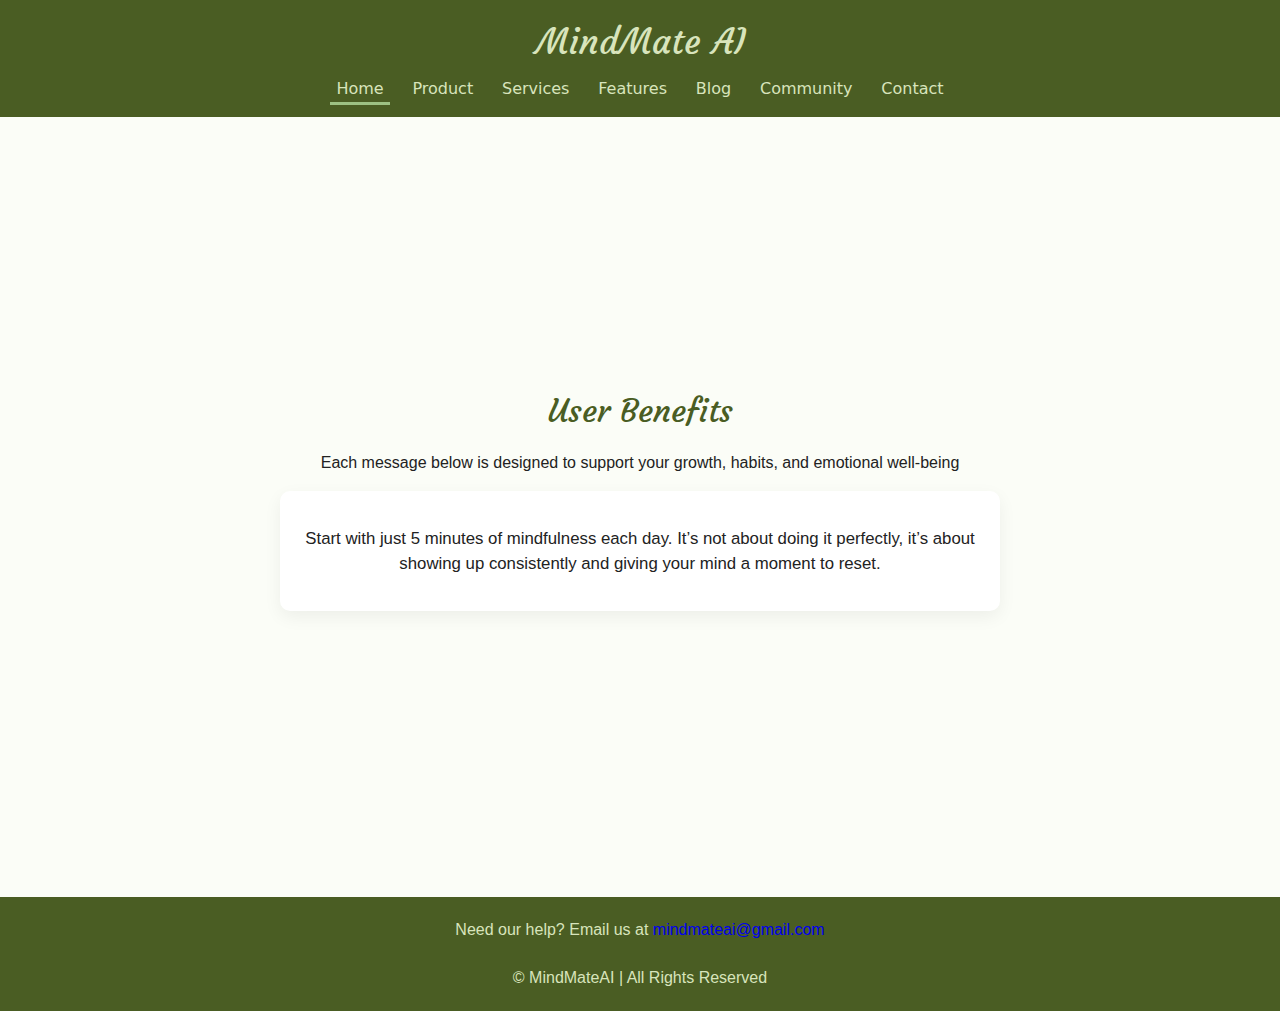
<file: benefits.html>
<!DOCTYPE html>
<html lang="en">
<head>
  <meta charset="utf-8"/>
  <meta name="viewport" content="width=device-width,initial-scale=1"/>
  <title>MindMate AI | Benefits</title>

<link rel="preconnect" href="https://fonts.googleapis.com">
<link rel="preconnect" href="https://fonts.gstatic.com" crossorigin>
<link href="https://fonts.googleapis.com/css2?family=Courgette&display=swap" rel="stylesheet">

  <link rel="stylesheet" href="style.css">
  <script src="script.js" defer></script>
</head>
<body>

       <header class="site-header">
    <h1 class="site-title courgette-regular">MindMate AI</h1>
    <nav class="nav-inner">
      <ul class="nav-links">
        <li><a href="index.html" class="nav-link active">Home</a></li>
        <li><a href="product.html" class="nav-link">Product</a></li>
        <li><a href="services.html" class="nav-link">Services</a></li>
        <li><a href="features.html" class="nav-link">Features</a></li>
        <li><a href="blog.html" class="nav-link">Blog</a></li>
        <li><a href="community.html" class="nav-link">Community</a></li>
        <li><a href="contact.html" class="nav-link">Contact</a></li>
      </ul>
    </nav>
  </header>

  <main class="page-center narrow">
    <h1 class="page-title courgette-regular" style="color:var(--brand)">User Benefits</h1>
    <p>Each message below is designed to support your growth, habits, and emotional well-being</p>
    <div class="card rotating" id="tips">
    </div>
  </main>

<footer>
  <div class="content">
      <p>Need our help? Email us at <a href="mindmateai@gmail.com">mindmateai@gmail.com</a></p>    <ul class="sm">
    </ul>
  </div>
</br>
  <p class="copyright">
    &copy; <span id="year"></span> MindMateAI | All Rights Reserved
  </p>
</footer>

</body>
</html>
</file>
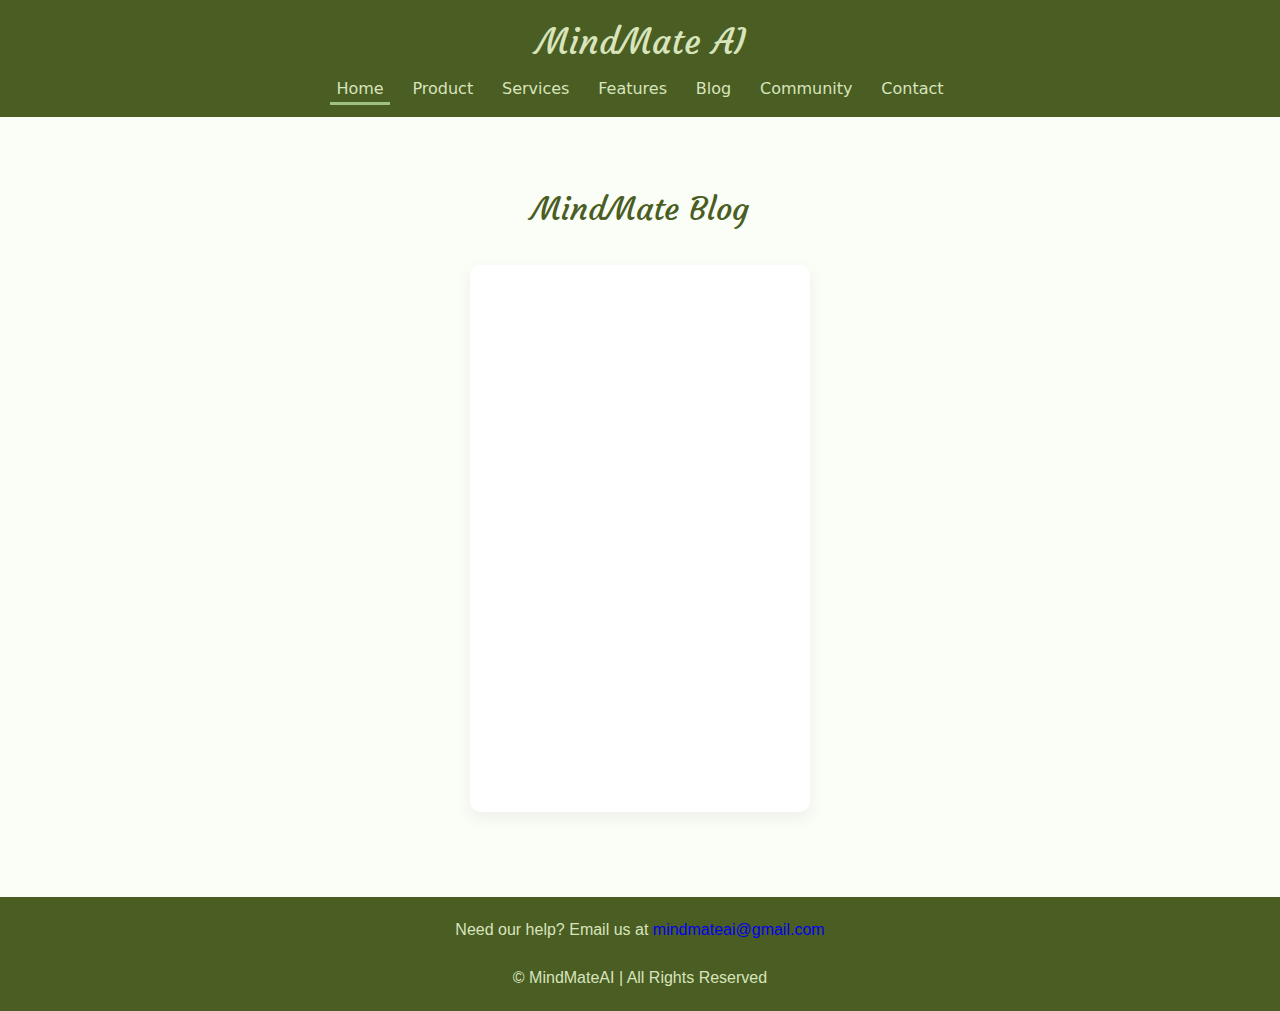
<file: blog.html>
<!DOCTYPE html>
<html lang="en">
<head>
  <meta charset="utf-8"/>
  <meta name="viewport" content="width=device-width,initial-scale=1"/>
  <title>MindMate AI | Blog</title>

<link rel="preconnect" href="https://fonts.googleapis.com">
<link rel="preconnect" href="https://fonts.gstatic.com" crossorigin>
<link href="https://fonts.googleapis.com/css2?family=Courgette&display=swap" rel="stylesheet">

  <link rel="stylesheet" href="style.css">
</head>
<body>

    <header class="site-header">
    <h1 class="site-title courgette-regular">MindMate AI</h1>
    <nav class="nav-inner">
      <ul class="nav-links">
        <li><a href="index.html" class="nav-link active">Home</a></li>
        <li><a href="product.html" class="nav-link">Product</a></li>
        <li><a href="services.html" class="nav-link">Services</a></li>
        <li><a href="features.html" class="nav-link">Features</a></li>
        <li><a href="blog.html" class="nav-link">Blog</a></li>
        <li><a href="community.html" class="nav-link">Community</a></li>
        <li><a href="contact.html" class="nav-link">Contact</a></li>
      </ul>
    </nav>
  </header>

  <main class="page-center">
    <h1 class="page-title courgette-regular" style="color:var(--brand)">MindMate Blog</h1>

    <div class="card">
      <iframe src="https://actionforhappiness.org/headspace?https://actionforhappiness.org/join-us-confirmation*&gad_source=1&gad_campaignid=22120083839&gbraid=0AAAAADmfNbfmkEEL3FBrxcBdGZkwuCkX-&gclid=CjwKCAjwisnGBhAXEiwA0zEOR1WsmKS9gO9FX-bnfrfbTNXfZh-SsvrDPRcjEqatWKAv45Ss1wzASBoCx2YQAvD_BwE" 
        width="100%" height="500" style="border:none;border-radius:10px;">
      </iframe>
    </div>
  </main>

<footer>
  <div class="content">
      <p>Need our help? Email us at <a href="mindmateai@gmail.com">mindmateai@gmail.com</a></p>    <ul class="sm">
    </ul>
  </div>
</br>
  <p class="copyright">
    &copy; <span id="year"></span> MindMateAI | All Rights Reserved
  </p>
</footer>

</body>
</html>
</file>
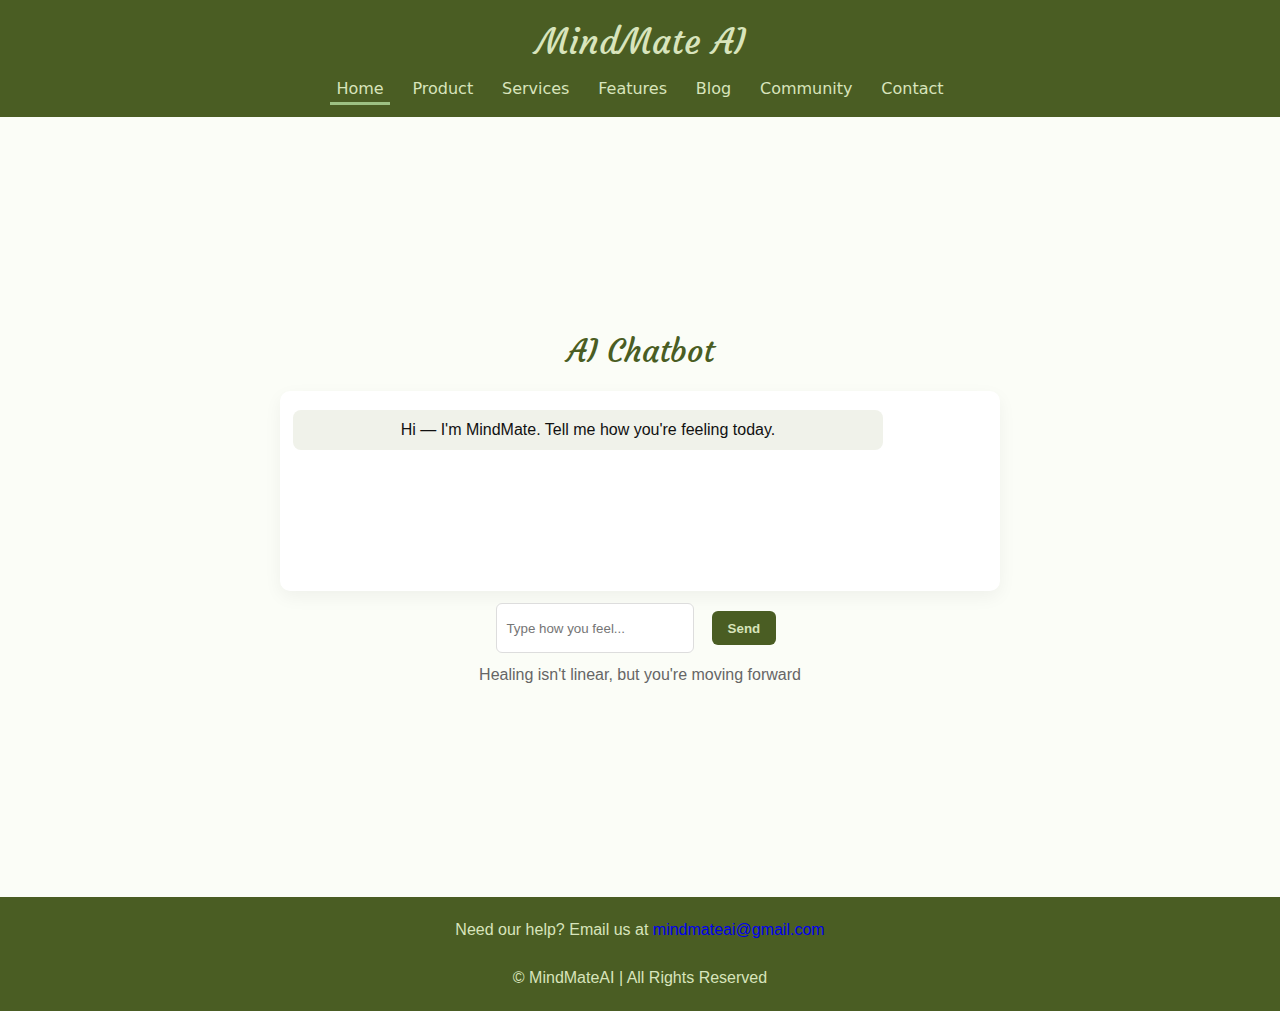
<file: chatbot.html>
<!DOCTYPE html>
<html lang="en">
<head>
  <meta charset="utf-8"/>
  <meta name="viewport" content="width=device-width,initial-scale=1"/>
  <title>MindMate AI | Chatbot</title>

  <link rel="preconnect" href="https://fonts.googleapis.com">
  <link rel="preconnect" href="https://fonts.gstatic.com" crossorigin>
  <link href="https://fonts.googleapis.com/css2?family=Courgette&family=Libertinus+Keyboard&display=swap" rel="stylesheet">

  <link rel="stylesheet" href="style.css">
  <script src="script.js" defer></script>
</head>
<body>

     <header class="site-header">
    <h1 class="site-title courgette-regular">MindMate AI</h1>
    <nav class="nav-inner">
      <ul class="nav-links">
        <li><a href="index.html" class="nav-link active">Home</a></li>
        <li><a href="product.html" class="nav-link">Product</a></li>
        <li><a href="services.html" class="nav-link">Services</a></li>
        <li><a href="features.html" class="nav-link">Features</a></li>
        <li><a href="blog.html" class="nav-link">Blog</a></li>
        <li><a href="community.html" class="nav-link">Community</a></li>
        <li><a href="contact.html" class="nav-link">Contact</a></li>
      </ul>
    </nav>
  </header>

  <main class="page-center narrow">
    <h1 class="page-title courgette-regular" style="color:var(--brand)">AI Chatbot</h1>

    <div class="chatbox" id="chatbox">
      <div class="bot-msg">Hi — I'm MindMate. Tell me how you're feeling today.</div>
    </div>

    <form id="chatForm" class="chat-form">
      <input id="chatInput" placeholder="Type how you feel..." autocomplete="off" required />
      <button class="btn">Send</button>
    </form>
    <p class="muted">Healing isn't linear, but you're moving forward</p>
  </main>

<footer>
  <div class="content">
      <p>Need our help? Email us at <a href="mindmateai@gmail.com">mindmateai@gmail.com</a></p>    <ul class="sm">
    </ul>
  </div>
</br>
  <p class="copyright">
    &copy; <span id="year"></span> MindMateAI | All Rights Reserved
  </p>
</footer>

</body>
</html>
</file>
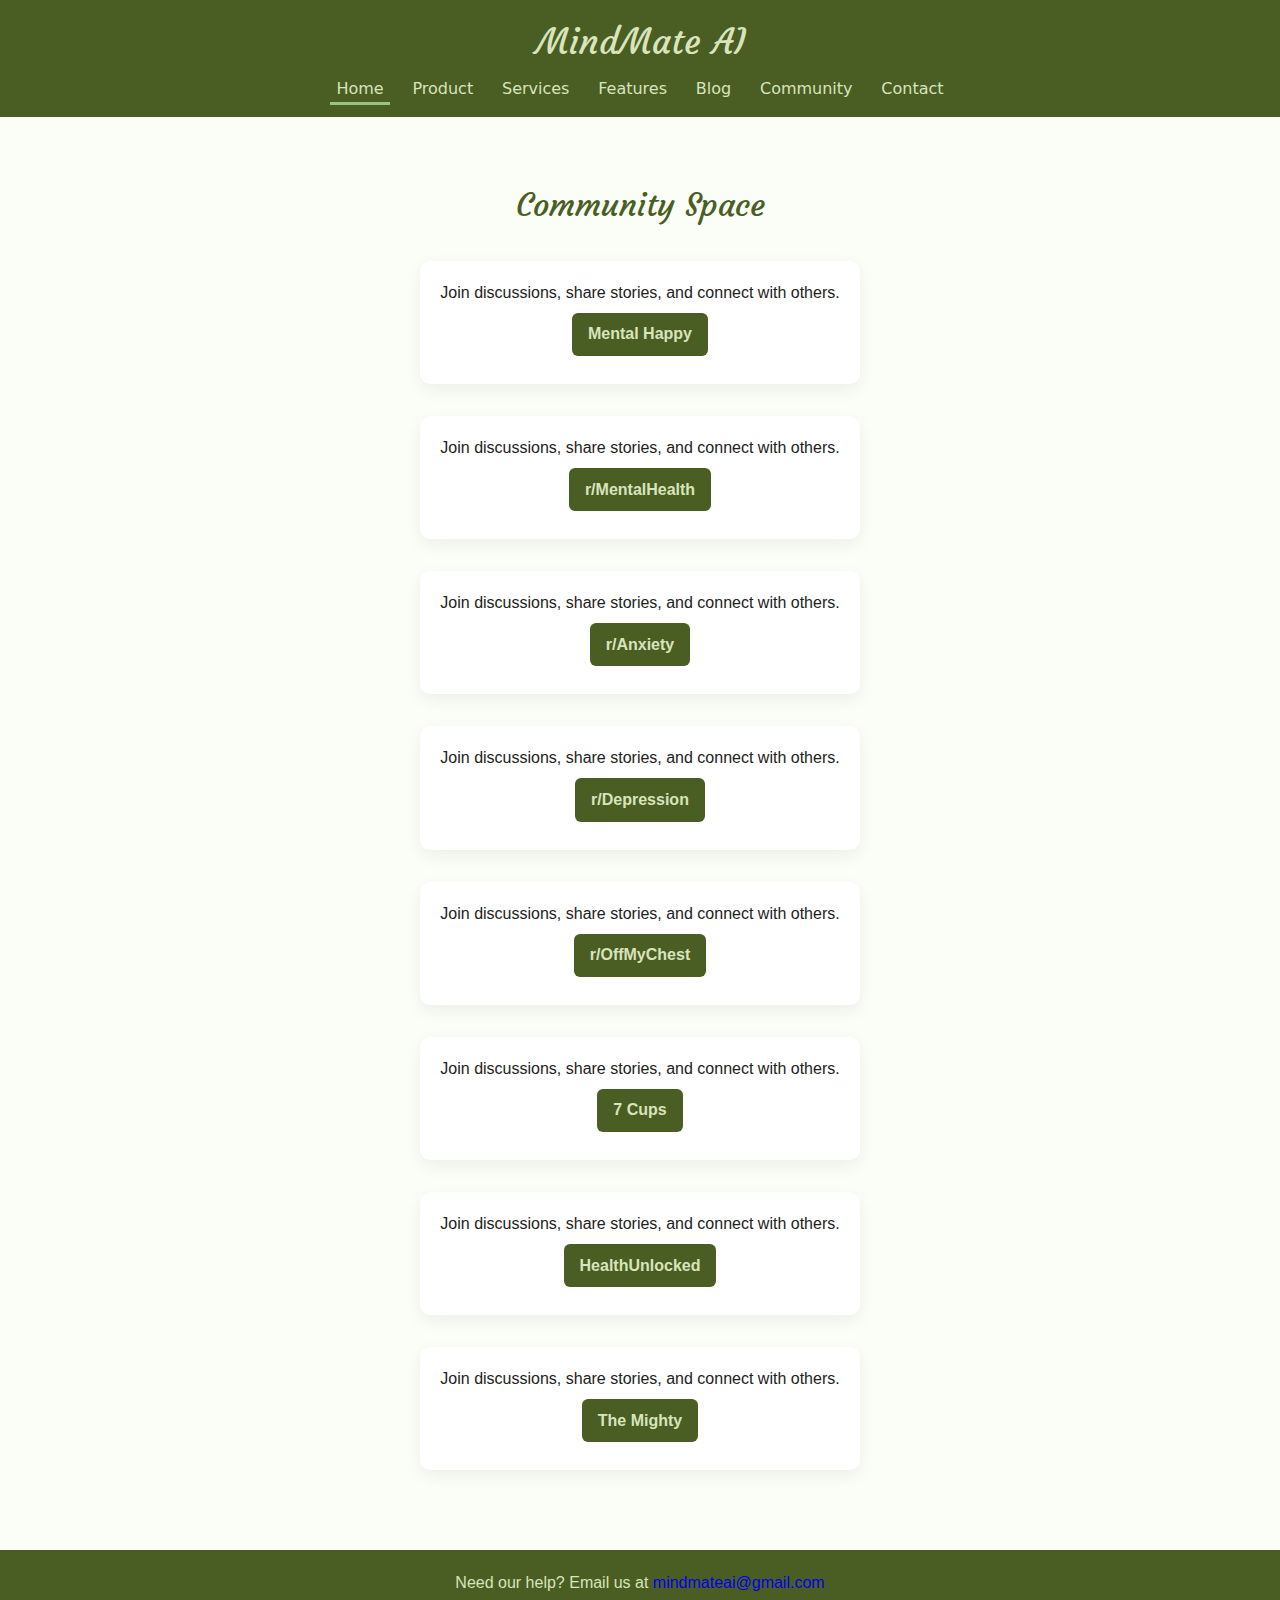
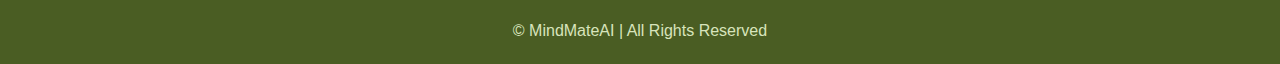
<file: community.html>
<!DOCTYPE html>
<html lang="en">
<head>
  <meta charset="utf-8"/>
  <meta name="viewport" content="width=device-width,initial-scale=1"/>
  <title>MindMate AI | Community</title>

<link rel="preconnect" href="https://fonts.googleapis.com">
<link rel="preconnect" href="https://fonts.gstatic.com" crossorigin>
<link href="https://fonts.googleapis.com/css2?family=Courgette&display=swap" rel="stylesheet">

  <link rel="stylesheet" href="style.css">
</head>
<body>

    <header class="site-header">
    <h1 class="site-title courgette-regular">MindMate AI</h1>
    <nav class="nav-inner">
      <ul class="nav-links">
        <li><a href="index.html" class="nav-link active">Home</a></li>
        <li><a href="product.html" class="nav-link">Product</a></li>
        <li><a href="services.html" class="nav-link">Services</a></li>
        <li><a href="features.html" class="nav-link">Features</a></li>
        <li><a href="blog.html" class="nav-link">Blog</a></li>
        <li><a href="community.html" class="nav-link">Community</a></li>
        <li><a href="contact.html" class="nav-link">Contact</a></li>
      </ul>
    </nav>
  </header>

  <main class="page-center">
    <h1 class="page-title courgette-regular" style="color:var(--brand)">Community Space</h1>

    <div class="card">
      <p>Join discussions, share stories, and connect with others.</p>
      <a href="https://www.mentalhappy.com/" 
         class="btn" target="_blank">Mental Happy</a>
    </div>
        <div class="card">
      <p>Join discussions, share stories, and connect with others.</p>
      <a href="https://www.reddit.com/r/mentalhealth/" 
         class="btn" target="_blank">r/MentalHealth</a>
    </div>
        <div class="card">
      <p>Join discussions, share stories, and connect with others.</p>
      <a href="https://www.reddit.com/r/Anxiety/" 
         class="btn" target="_blank">r/Anxiety</a>
    </div>
        <div class="card">
      <p>Join discussions, share stories, and connect with others.</p>
      <a href="https://www.reddit.com/r/depression/" 
         class="btn" target="_blank">r/Depression</a>
    </div>
        <div class="card">
      <p>Join discussions, share stories, and connect with others.</p>
      <a href="https://www.reddit.com/r/offmychest/" 
         class="btn" target="_blank">r/OffMyChest</a>
    </div>
        <div class="card">
      <p>Join discussions, share stories, and connect with others.</p>
      <a href="https://www.7cups.com/" 
         class="btn" target="_blank">7 Cups</a>
    </div>
        <div class="card">
      <p>Join discussions, share stories, and connect with others.</p>
      <a href="https://healthunlocked.com/" 
         class="btn" target="_blank">HealthUnlocked</a>
    </div>
        <div class="card">
      <p>Join discussions, share stories, and connect with others.</p>
      <a href="https://themighty.com/" 
         class="btn" target="_blank">The Mighty</a>
    </div>
  </main>

<footer>
  <div class="content">
      <p>Need our help? Email us at <a href="mindmateai@gmail.com">mindmateai@gmail.com</a></p>    <ul class="sm">
    </ul>
  </div>
</br>
  <p class="copyright">
    &copy; <span id="year"></span> MindMateAI | All Rights Reserved
  </p>
</footer>

</body>
</html>
</file>
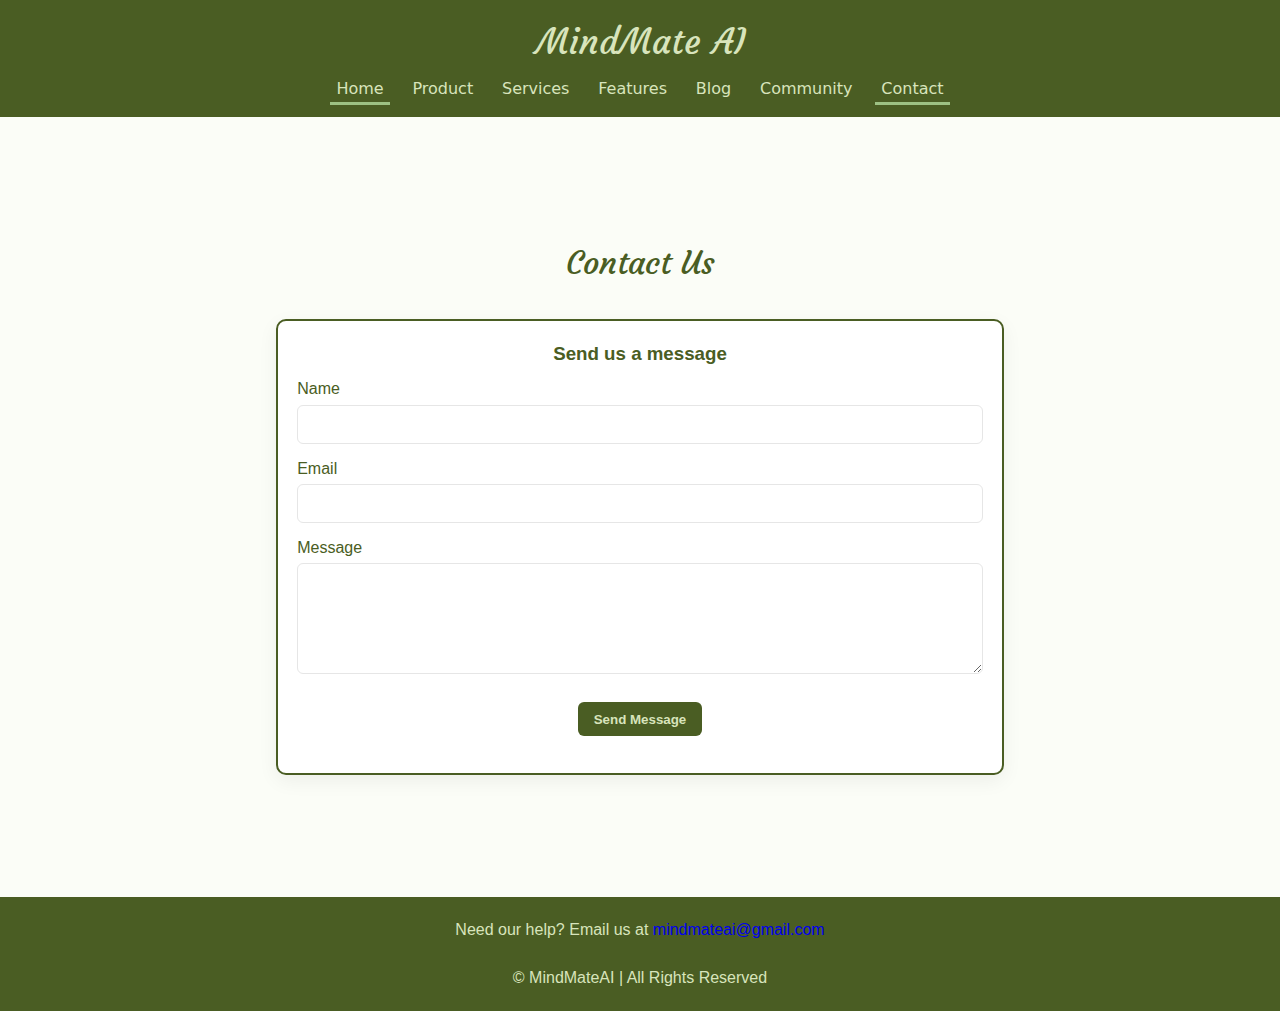
<file: contact.html>
<!DOCTYPE html>
<html lang="en">
<head>
  <meta charset="utf-8"/>
  <meta name="viewport" content="width=device-width,initial-scale=1"/>
  <title>MindMate AI | Contact</title>

<link rel="preconnect" href="https://fonts.googleapis.com">
<link rel="preconnect" href="https://fonts.gstatic.com" crossorigin>
<link href="https://fonts.googleapis.com/css2?family=Courgette&display=swap" rel="stylesheet">

  <link rel="stylesheet" href="style.css">
  <script src="script.js" defer></script>
</head>
<body>

    <header class="site-header">
    <h1 class="site-title courgette-regular">MindMate AI</h1>
    <nav class="nav-inner">
      <ul class="nav-links">
        <li><a href="index.html" class="nav-link active">Home</a></li>
        <li><a href="product.html" class="nav-link">Product</a></li>
        <li><a href="services.html" class="nav-link">Services</a></li>
        <li><a href="features.html" class="nav-link">Features</a></li>
        <li><a href="blog.html" class="nav-link">Blog</a></li>
        <li><a href="community.html" class="nav-link">Community</a></li>
        <li><a href="contact.html" class="nav-link">Contact</a></li>
      </ul>
    </nav>
  </header>

  <main class="page-center narrow">
    <h1 class="page-title courgette-regular" style="color:var(--brand)">Contact Us</h1>

    <div class="contact-wrap">
      <form id="contactForm" class="contact-form">
        <h3>Send us a message</h3>
        <div class="field">
          <label>Name</label>
          <input type="text" id="name" required />
        </div>
        <div class="field">
          <label>Email</label>
          <input type="email" id="email" required/>
        </div>
        <div class="field">
          <label>Message</label>
          <textarea id="message" rows="5" required></textarea>
        </div>
        <button class="btn" type="submit">Send Message</button>
        <p id="formMessage" class="muted"></p>
      </form>
    </div>
  </main>

<footer>
  <div class="content">
      <p>Need our help? Email us at <a href="mindmateai@gmail.com">mindmateai@gmail.com</a></p>    <ul class="sm">
    </ul>
  </div>
</br>
  <p class="copyright">
    &copy; <span id="year"></span> MindMateAI | All Rights Reserved
  </p>
</footer>

</body>
</html>
</file>
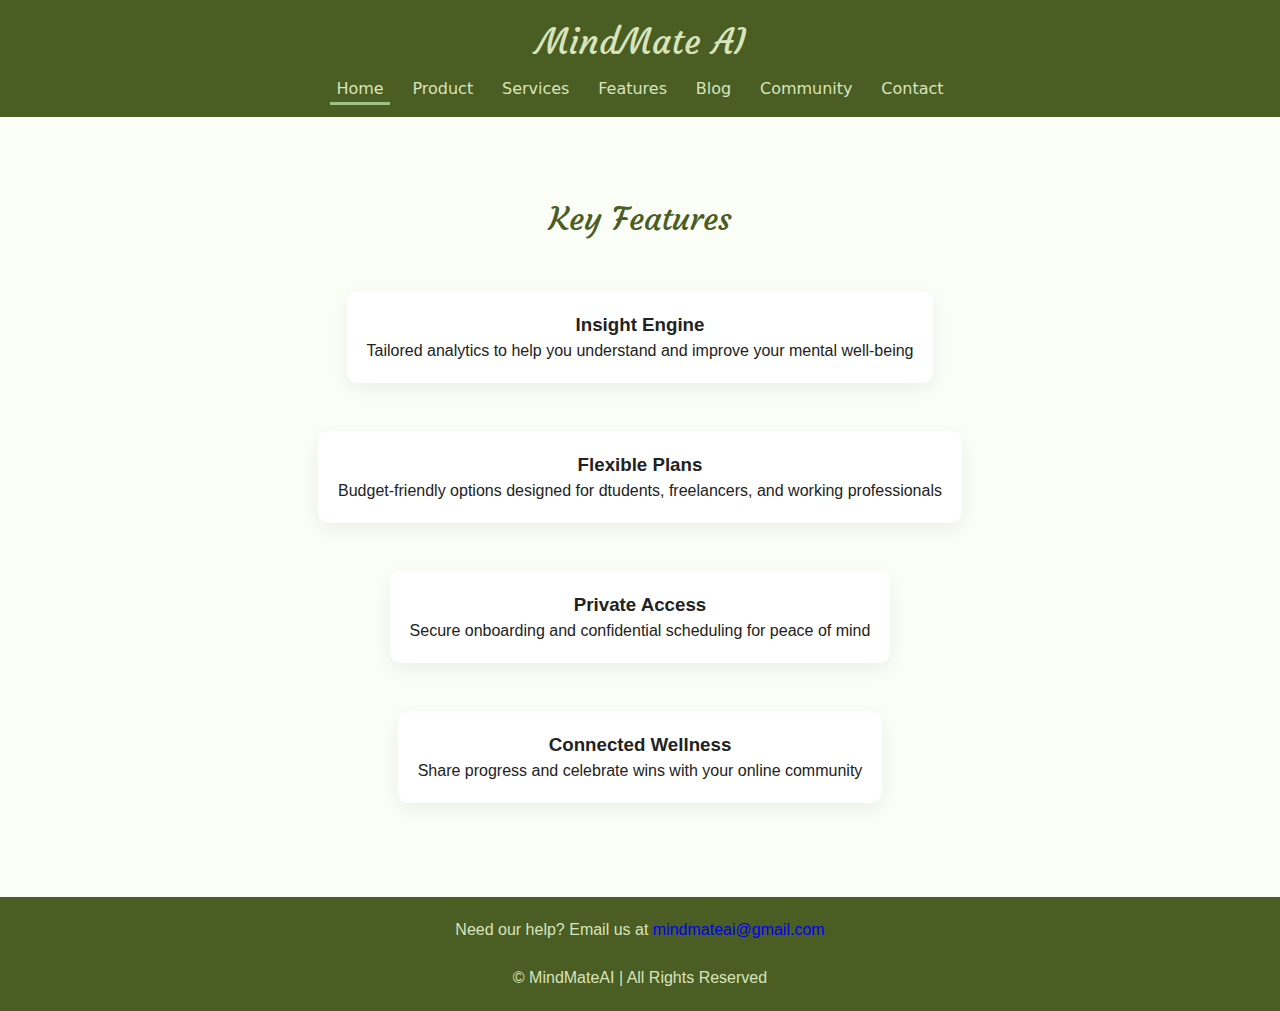
<file: features.html>
<!DOCTYPE html>
<html lang="en">
<head>
  <meta charset="utf-8"/>
  <meta name="viewport" content="width=device-width,initial-scale=1"/>
  <title>MindMate AI | Features</title>

<link rel="preconnect" href="https://fonts.googleapis.com">
<link rel="preconnect" href="https://fonts.gstatic.com" crossorigin>
<link href="https://fonts.googleapis.com/css2?family=Courgette&display=swap" rel="stylesheet">

  <link rel="stylesheet" href="style.css">
</head>
<body>

<header class="site-header">
    <h1 class="site-title courgette-regular">MindMate AI</h1>
    <nav class="nav-inner">
      <ul class="nav-links">
        <li><a href="index.html" class="nav-link active">Home</a></li>
        <li><a href="product.html" class="nav-link">Product</a></li>
        <li><a href="services.html" class="nav-link">Services</a></li>
        <li><a href="features.html" class="nav-link">Features</a></li>
        <li><a href="blog.html" class="nav-link">Blog</a></li>
        <li><a href="community.html" class="nav-link">Community</a></li>
        <li><a href="contact.html" class="nav-link">Contact</a></li>
      </ul>
    </nav>
  </header>

  <main class="page-center">
    <h1 class="page-title courgette-regular" style="color:var(--brand)">Key Features</h1>
    <div class="product-cards">
      <div class="card"><h3>Insight Engine</h3>
      <p>Tailored analytics to help you understand and improve your mental well-being</p></div>
      <div class="card"><h3>Flexible Plans</h3>
      <p>Budget-friendly options designed for dtudents, freelancers, and working professionals</p></div>
      <div class="card"><h3>Private Access</h3>
      <p>Secure onboarding and confidential scheduling for peace of mind</p></div>
      <div class="card"><h3>Connected Wellness</h3>
      <p>Share progress and celebrate wins with your online community</p></div>
    </div>
  </main>

<footer>
  <div class="content">
      <p>Need our help? Email us at <a href="mindmateai@gmail.com">mindmateai@gmail.com</a></p>    <ul class="sm">
    </ul>
  </div>
</br>
  <p class="copyright">
    &copy; <span id="year"></span> MindMateAI | All Rights Reserved
  </p>
</footer>

</body>
</html>
</file>
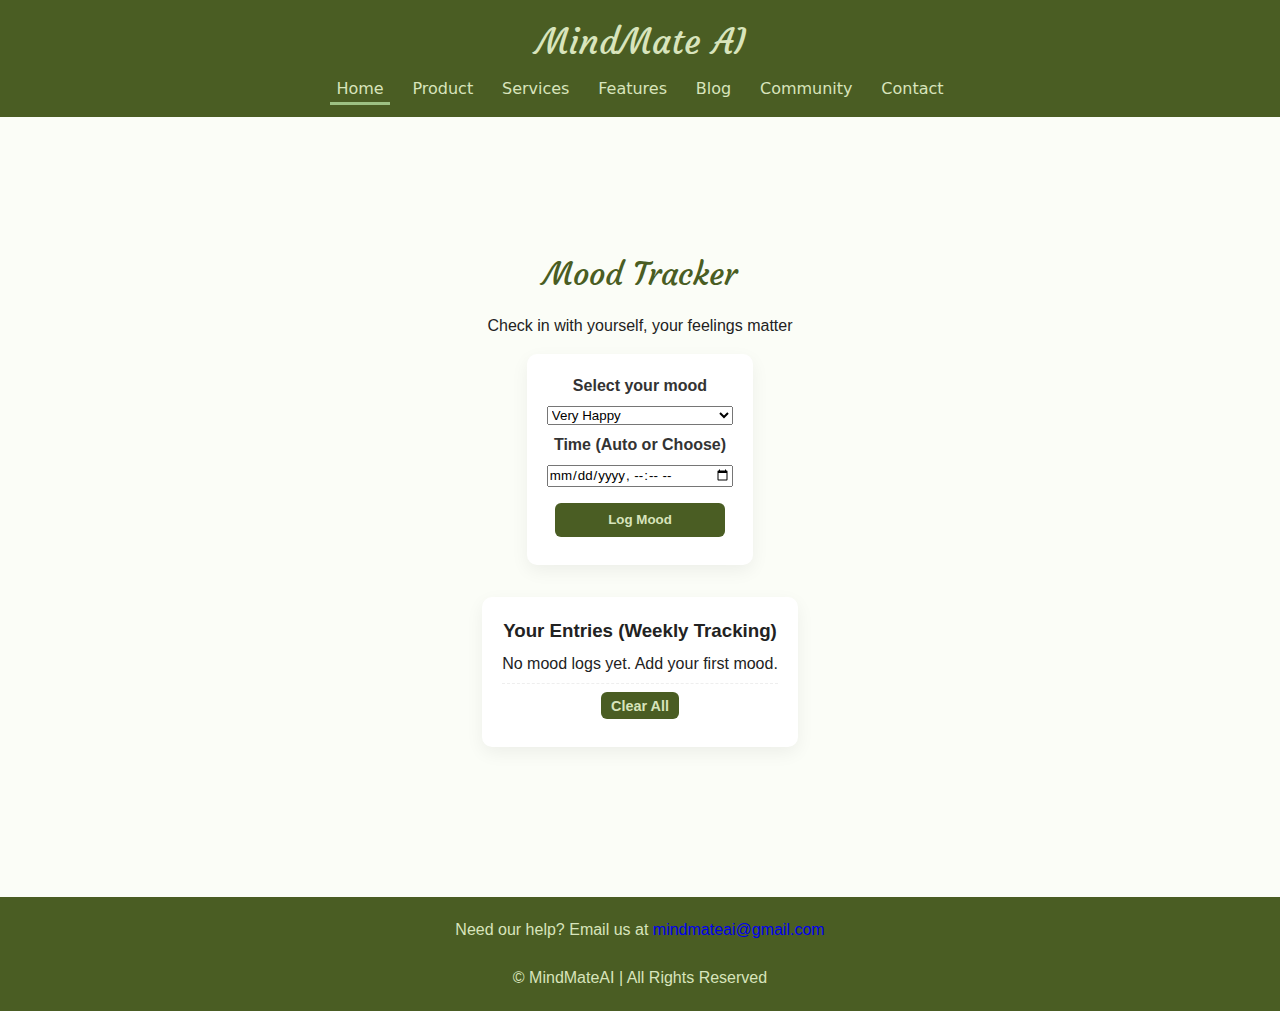
<file: mood.html>
<!DOCTYPE html>
<html lang="en">
<head>
  <meta charset="utf-8"/>
  <meta name="viewport" content="width=device-width,initial-scale=1"/>
  <title>MindMate AI | Mood Tracker</title>

  <link rel="preconnect" href="https://fonts.googleapis.com">
  <link rel="preconnect" href="https://fonts.gstatic.com" crossorigin>
  <link href="https://fonts.googleapis.com/css2?family=Courgette&family=Libertinus+Keyboard&display=swap" rel="stylesheet">

  <link rel="stylesheet" href="style.css">
  <script src="script.js" defer></script>
</head>
<body>

       <header class="site-header">
    <h1 class="site-title courgette-regular">MindMate AI</h1>
    <nav class="nav-inner">
      <ul class="nav-links">
        <li><a href="index.html" class="nav-link active">Home</a></li>
        <li><a href="product.html" class="nav-link">Product</a></li>
        <li><a href="services.html" class="nav-link">Services</a></li>
        <li><a href="features.html" class="nav-link">Features</a></li>
        <li><a href="blog.html" class="nav-link">Blog</a></li>
        <li><a href="community.html" class="nav-link">Community</a></li>
        <li><a href="contact.html" class="nav-link">Contact</a></li>
      </ul>
    </nav>
  </header>

  <main class="page-center narrow">
    <h1 class="page-title courgette-regular" style="color:var(--brand)">Mood Tracker</h1>
    <p> Check in with yourself, your feelings matter </p>

    <div class="card">
      <form id="moodForm" class="mood-form">
        <label for="mood">Select your mood</label>
        <select id="mood">
          <option value="Very Happy">Very Happy</option>
          <option value="Happy">Happy</option>
          <option value="Neutral">Neutral</option>
          <option value="Sad">Sad</option>
          <option value="Very Sad">Very Sad</option>
        </select>

        <label for="time">Time (Auto or Choose)</label>
        <input type="datetime-local" id="time">

        <button type="submit" class="btn">Log Mood</button>
      </form>
    </div>

    <section class="card" id="moodList">
      <h3>Your Entries (Weekly Tracking)</h3>
      <ul id="entries"></ul>
      <button id="clearMoods" class="btn small">Clear All</button>
    </section>
  </main>

<footer>
  <div class="content">
      <p>Need our help? Email us at <a href="mindmateai@gmail.com">mindmateai@gmail.com</a></p>    <ul class="sm">
    </ul>
  </div>
</br>
  <p class="copyright">
    &copy; <span id="year"></span> MindMateAI | All Rights Reserved
  </p>
</footer>

</body>
</html>
</file>
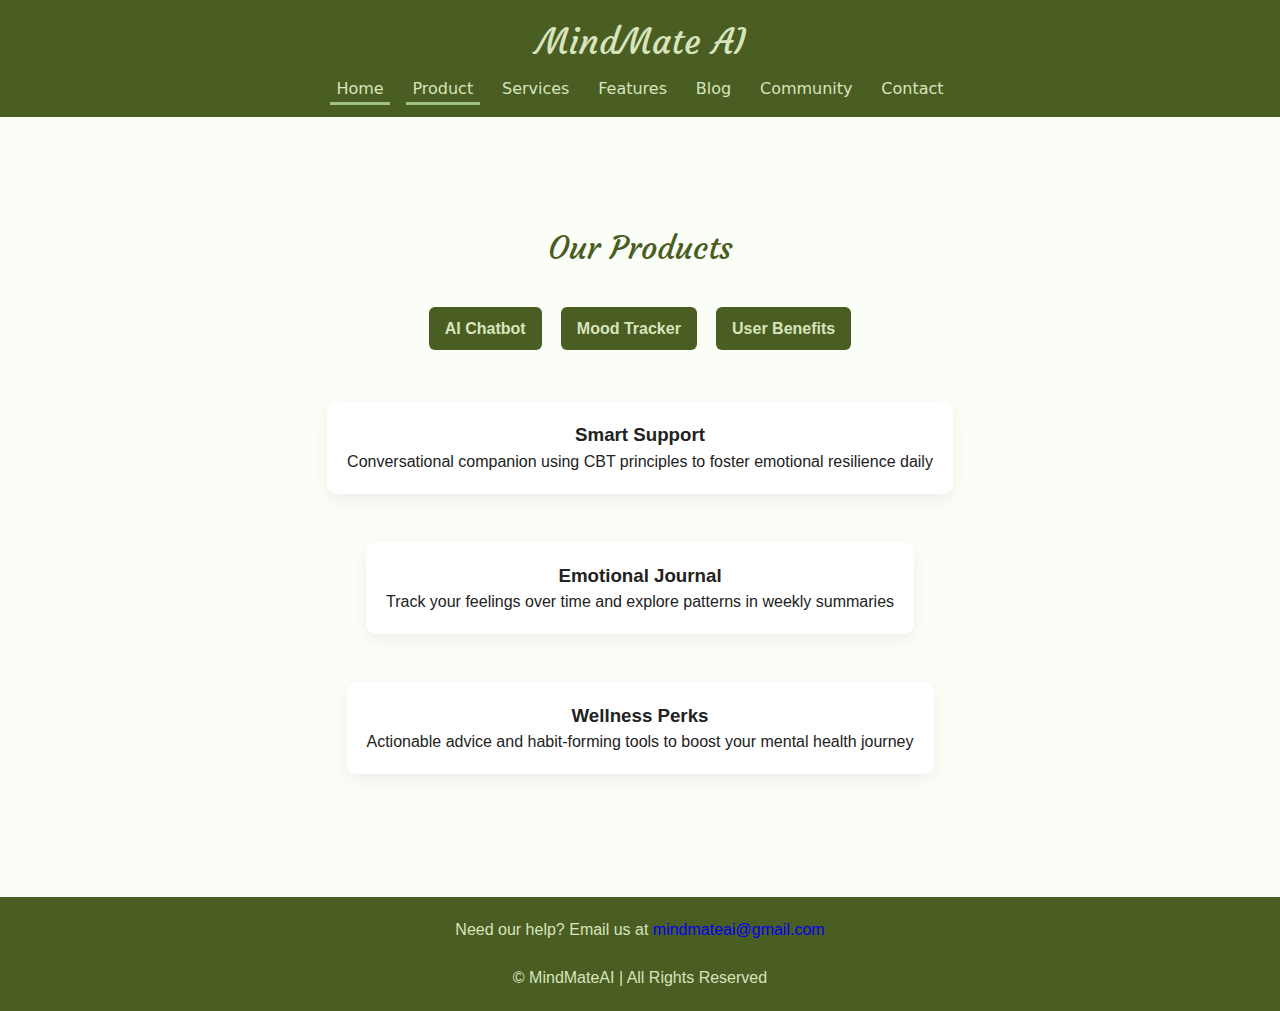
<file: product.html>
<!DOCTYPE html>
<html lang="en">
<head>
  <meta charset="utf-8"/>
  <meta name="viewport" content="width=device-width,initial-scale=1"/>
  <title>MindMate AI | Product</title>

<link rel="preconnect" href="https://fonts.googleapis.com">
<link rel="preconnect" href="https://fonts.gstatic.com" crossorigin>
<link href="https://fonts.googleapis.com/css2?family=Courgette&display=swap" rel="stylesheet">

  <link rel="stylesheet" href="style.css">
  <script src="script.js" defer></script>
</head>
<body>

    <header class="site-header">
    <h1 class="site-title courgette-regular">MindMate AI</h1>
    <nav class="nav-inner">
      <ul class="nav-links">
        <li><a href="index.html" class="nav-link active">Home</a></li>
        <li><a href="product.html" class="nav-link">Product</a></li>
        <li><a href="services.html" class="nav-link">Services</a></li>
        <li><a href="features.html" class="nav-link">Features</a></li>
        <li><a href="blog.html" class="nav-link">Blog</a></li>
        <li><a href="community.html" class="nav-link">Community</a></li>
        <li><a href="contact.html" class="nav-link">Contact</a></li>
      </ul>
    </nav>
  </header>

  <main class="page-center">
    <h1 class="page-title courgette-regular" style="color: var(--brand)">Our Products</h1>

    <div class="product-buttons">
      <a class="btn product-btn" href="chatbot.html">AI Chatbot</a>
      <a class="btn product-btn" href="mood.html">Mood Tracker</a>
      <a class="btn product-btn" href="benefits.html">User Benefits</a>
    </div>

    <section class="product-cards">
      
      <div class="card">
        <h3>Smart Support</h3>
        <p>Conversational companion using CBT principles to foster emotional resilience daily</p>
      </div>
      <div class="card">
        <h3>Emotional Journal</h3>
        <p>Track your feelings over time and explore patterns in weekly summaries</p>
      </div>
      <div class="card">
        <h3>Wellness Perks</h3>
        <p>Actionable advice and habit-forming tools to boost  your mental health journey</p>
      </div>
    </section>
  </main>

<footer>
  <div class="content">
      <p>Need our help? Email us at <a href="mindmateai@gmail.com">mindmateai@gmail.com</a></p>    <ul class="sm">
    </ul>
  </div>
</br>
  <p class="copyright">
    &copy; <span id="year"></span> MindMateAI | All Rights Reserved
  </p>
</footer>

</body>
</html>
</file>
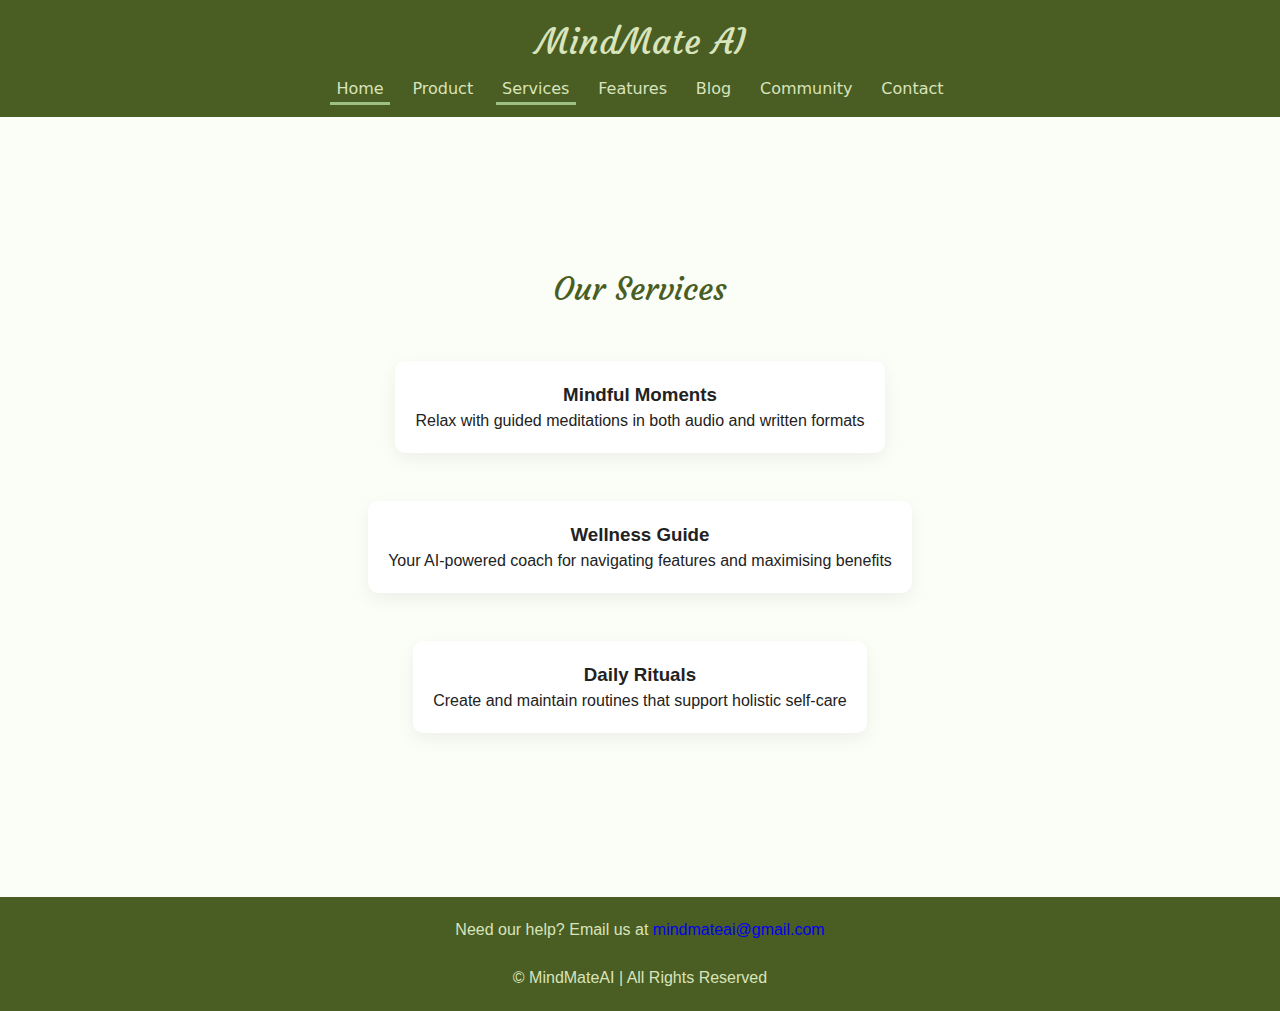
<file: services.html>
<!DOCTYPE html>
<html lang="en">
<head>
  <meta charset="utf-8"/>
  <meta name="viewport" content="width=device-width,initial-scale=1"/>
  <title>MindMate AI | Services</title>

<link rel="preconnect" href="https://fonts.googleapis.com">
<link rel="preconnect" href="https://fonts.gstatic.com" crossorigin>
<link href="https://fonts.googleapis.com/css2?family=Courgette&display=swap" rel="stylesheet">

  <link rel="stylesheet" href="style.css">
  <script src="script.js" defer></script>
</head>
<body>

    <header class="site-header">
    <h1 class="site-title courgette-regular">MindMate AI</h1>
    <nav class="nav-inner">
      <ul class="nav-links">
        <li><a href="index.html" class="nav-link active">Home</a></li>
        <li><a href="product.html" class="nav-link">Product</a></li>
        <li><a href="services.html" class="nav-link">Services</a></li>
        <li><a href="features.html" class="nav-link">Features</a></li>
        <li><a href="blog.html" class="nav-link">Blog</a></li>
        <li><a href="community.html" class="nav-link">Community</a></li>
        <li><a href="contact.html" class="nav-link">Contact</a></li>
      </ul>
    </nav>
  </header>

  <main class="page-center">
    <h1 class="page-title courgette-regular" style="color: var(--brand)">Our Services</h1>

    <section class="product-cards">
      
      <div class="card">
        <h3>Mindful Moments</h3>
        <p>Relax with guided meditations in both audio and written formats</p>
      </div>
      <div class="card">
        <h3>Wellness Guide</h3>
        <p>Your AI-powered coach for navigating features and maximising benefits</p>
      </div>
      <div class="card">
        <h3>Daily Rituals</h3>
        <p>Create and maintain routines that support holistic self-care</p>
      </div>
    </section>
  </main>


<footer>
  <div class="content">
      <p>Need our help? Email us at <a href="mindmateai@gmail.com">mindmateai@gmail.com</a></p>    <ul class="sm">
    </ul>
  </div>
</br>
  <p class="copyright">
    &copy; <span id="year"></span> MindMateAI | All Rights Reserved
  </p>
</footer>

</body>
</html>
</file>
<file: style.css>
:root {
  --brand: #4A5D23;          
  --header-text: #D8E4BC;    
  --active-underline: #9DC183;
  --bg: #fbfdf7;
  --card: #ffffff;
  --muted: #666;
}

* {
  box-sizing: border-box;
  margin: 0;
  padding: 0;
}

html, body {
  height: 100%;
}

body {
  font-family: system-ui, -apple-system, "Segoe UI", Roboto, "Helvetica Neue", Arial;
  background: var(--bg);
  color: #222;
  line-height: 1.5;
}

.background-image {
  position: fixed;
  top: 0;
  left: 0;
  width: 100%;
  height: 100%;
  background-image: url('Flower/Flower.webp');
  background-size: cover;
  background-position: center;
  opacity: 0.2; 
  z-index: -1; 
}


.courgette-regular {
  font-family: "Courgette", cursive;
  font-weight: 400;
  font-style: normal;
}

.site-header {
  position: relative;
  z-index: 1;
  background: var(--brand);
  color: var(--header-text);
  padding: 1rem;
  text-align: center;
}

.site-header .site-title {
  margin-bottom: 0.5rem;
  font-size: 2.2rem;
  color: var(--header-text);
}

.site-header .nav-links {
  list-style: none;
  display: flex;
  justify-content: center;
  flex-wrap: wrap;
  gap: 1rem;
}

.site-header .nav-links a {
  color: var(--header-text);
  text-decoration: none;
  position: relative;
  padding: 0.2rem 0.4rem;
  font-family: system-ui;
}

.site-header .nav-links a.active::after,
.site-header .nav-links a:hover::after {
  content: "";
  display: block;
  height: 3px;
  background: var(--active-underline);
  width: 100%;
  position: absolute;
  bottom: -4px;
  left: 0;
}

* {
  margin: 0;
  padding: 0;
  box-sizing: border-box;
  font-family: Arial;
  text-decoration: none;
}
body {
  min-height: 100vh;
}
.test {
  min-height: 70vh;
  display: flex;
  justify-content: center;
  align-items: center;
}
footer {
  background: #4A5D23;
  color: #D8E4BC;
  padding: 21px;
  display: flex;
  flex-direction: column;
  justify-content: center;
  align-items: center;
}
footer .content {
  display: flex;
  justify-content: center;
  align-items: center;
  flex-direction: column;
}
footer .content .logo {
  font-size: 40px;
  text-align: center;
}
footer .content p {
  text-align: center;
  width: 100%;
  max-width: 500px;
}

@media screen and (max-width: 500px) {
  footer {
    width: 100%;
  }
  footer .content p {
    padding: 15px;
  }
  footer .content .sm li a {
    padding: 5px;
  }
}


.page-center {
  min-height: calc(100vh - 120px);
  display: flex;
  align-items: center;
  justify-content: center;
  padding: 4rem 1rem;
  text-align: center;
  flex-direction: column;
}

.narrow {
  max-width: 760px;
  margin: 0 auto;
  padding: 1rem;
}

.site-title {
  font-size: 2.4rem;
  margin-bottom: 1rem;
  color: var(--brand);
  text-align: center;
}

.page-title {
  font-size: 2rem;
  margin-bottom: 1rem;
  text-align: center;
}

.hero-title {
  font-size: 1.8rem;
  margin-bottom: 0.5rem;
}

.hero-sub {
  max-width: 800px;
  margin: 0.5rem auto 1.2rem;
  color: #2a2a2a;
  padding: 0 1rem;
}

.hero-btn {
  display: inline-block;
  margin-top: 14px;
  padding: 0.7rem 1.25rem;
}

.card {
  background: var(--card);
  padding: 1.25rem;
  border-radius: 10px;
  box-shadow: 0 6px 18px rgba(0, 0, 0, 0.06);
  margin: 1rem auto;
  max-width: 720px;
  text-align: center;
}

.product-cards {
  display: flex;
  flex-direction: column;
  gap: 1rem;
  align-items: center;
  max-width: 900px;
  margin-top: 1rem;
}

.btn {
  background: var(--brand);
  color: var(--header-text);
  padding: 0.6rem 1rem;
  text-decoration: none;
  display: inline-block;
  border-radius: 6px;
  border: none;
  cursor: pointer;
  font-weight: 600;
  margin: 0.5rem;
}

.btn.small {
  padding: 0.35rem 0.6rem;
  font-size: 0.9rem;
}

.product-buttons {
  display: flex;
  gap: 0.8rem;
  justify-content: center;
  margin: 1.2rem 0;
  padding: 0 0.6rem;
  flex-wrap: wrap;
}

.product-btn {
  display: inline-block;
  margin: 0 0.2rem;
}

.centered-list {
  list-style: none;
  text-align: center;
  padding: 0;
  margin: 0 auto;
  display: inline-block;
  font-size: 1.05rem;
}

.centered-list li {
  padding: 0.6rem 0;
}

.contact-wrap {
  display: flex;
  justify-content: center;
  width: 100%;
  margin-top: 1rem;
}

.contact-form {
  max-width: 1200px;
  width: 100%;
  background: #fff;
  padding: 1.2rem;
  border-radius: 10px;
  border: 2px solid var(--brand);
  box-shadow: 0 6px 20px rgba(0, 0, 0, 0.06);
}

.contact-form h3 {
  margin-bottom: 0.6rem;
  color: var(--brand);
}

.contact-form .field {
  margin-bottom: 0.8rem;
  text-align: left;
}

.contact-form label {
  display: block;
  margin-bottom: 0.2rem;
  color: var(--brand);
}

.contact-form input,
.contact-form textarea,
.contact-form select {
  width: 100%;
  padding: 0.6rem 0.7rem;
  border-radius: 6px;
  border: 1px solid #e6e6e6;
  background: #fff;
  font-size: 1rem;
  color: #222;
}

.contact-form input:focus,
.contact-form textarea:focus {
  outline: 2px solid rgba(158, 187, 118, 0.18);
}

.chatbox {
  width: 100%;
  max-width: 720px;
  min-height: 200px;
  background: #fff;
  border-radius: 10px;
  padding: 0.8rem;
  margin-bottom: 0.8rem;
  box-shadow: 0 6px 18px rgba(0, 0, 0, 0.05);
  overflow: auto;
}

.bot-msg, .user-msg {
  padding: 0.5rem 0.6rem;
  border-radius: 8px;
  margin: 0.4rem 0;
  max-width: 85%;
}

.bot-msg {
  background: #f0f2ea;
  color: #111;
}

.user-msg {
  background: #e6ffe8;
  margin-left: auto;
}

.chat-form {
  display: flex;
  gap: 0.6rem;
}

.chat-form input {
  flex: 1;
  padding: 0.6rem;
  border-radius: 6px;
  border: 1px solid #ddd;
}

.mood-form {
  display: flex;
  flex-direction: column;
  gap: 0.5rem;
  align-items: stretch;
}

.mood-form label {
  font-weight: 600;
  color: #333;
}

#entries {
  list-style: none;
  padding: 0;
  margin: 0;
  text-align: left;
}

#entries li {
  padding: .45rem 0;
  border-bottom: 1px dashed #eee;
}

.rotating {
  min-height: 120px;
  display: flex;
  align-items: center;
  justify-content: center;
  font-size: 1.05rem;
}

.muted {
  color: var(--muted);
  margin-top: 0.6rem;
}

@media (max-width: 720px) {
  .site-header .nav-links {
    flex-wrap: wrap;
    gap: 0.5rem;
  }

  .page-center {
    padding: 2rem 1rem;
  }

  .product-buttons {
    gap: 0.6rem;
  }

  .product-cards {
    gap: 0.8rem;
  }
}
</file>
